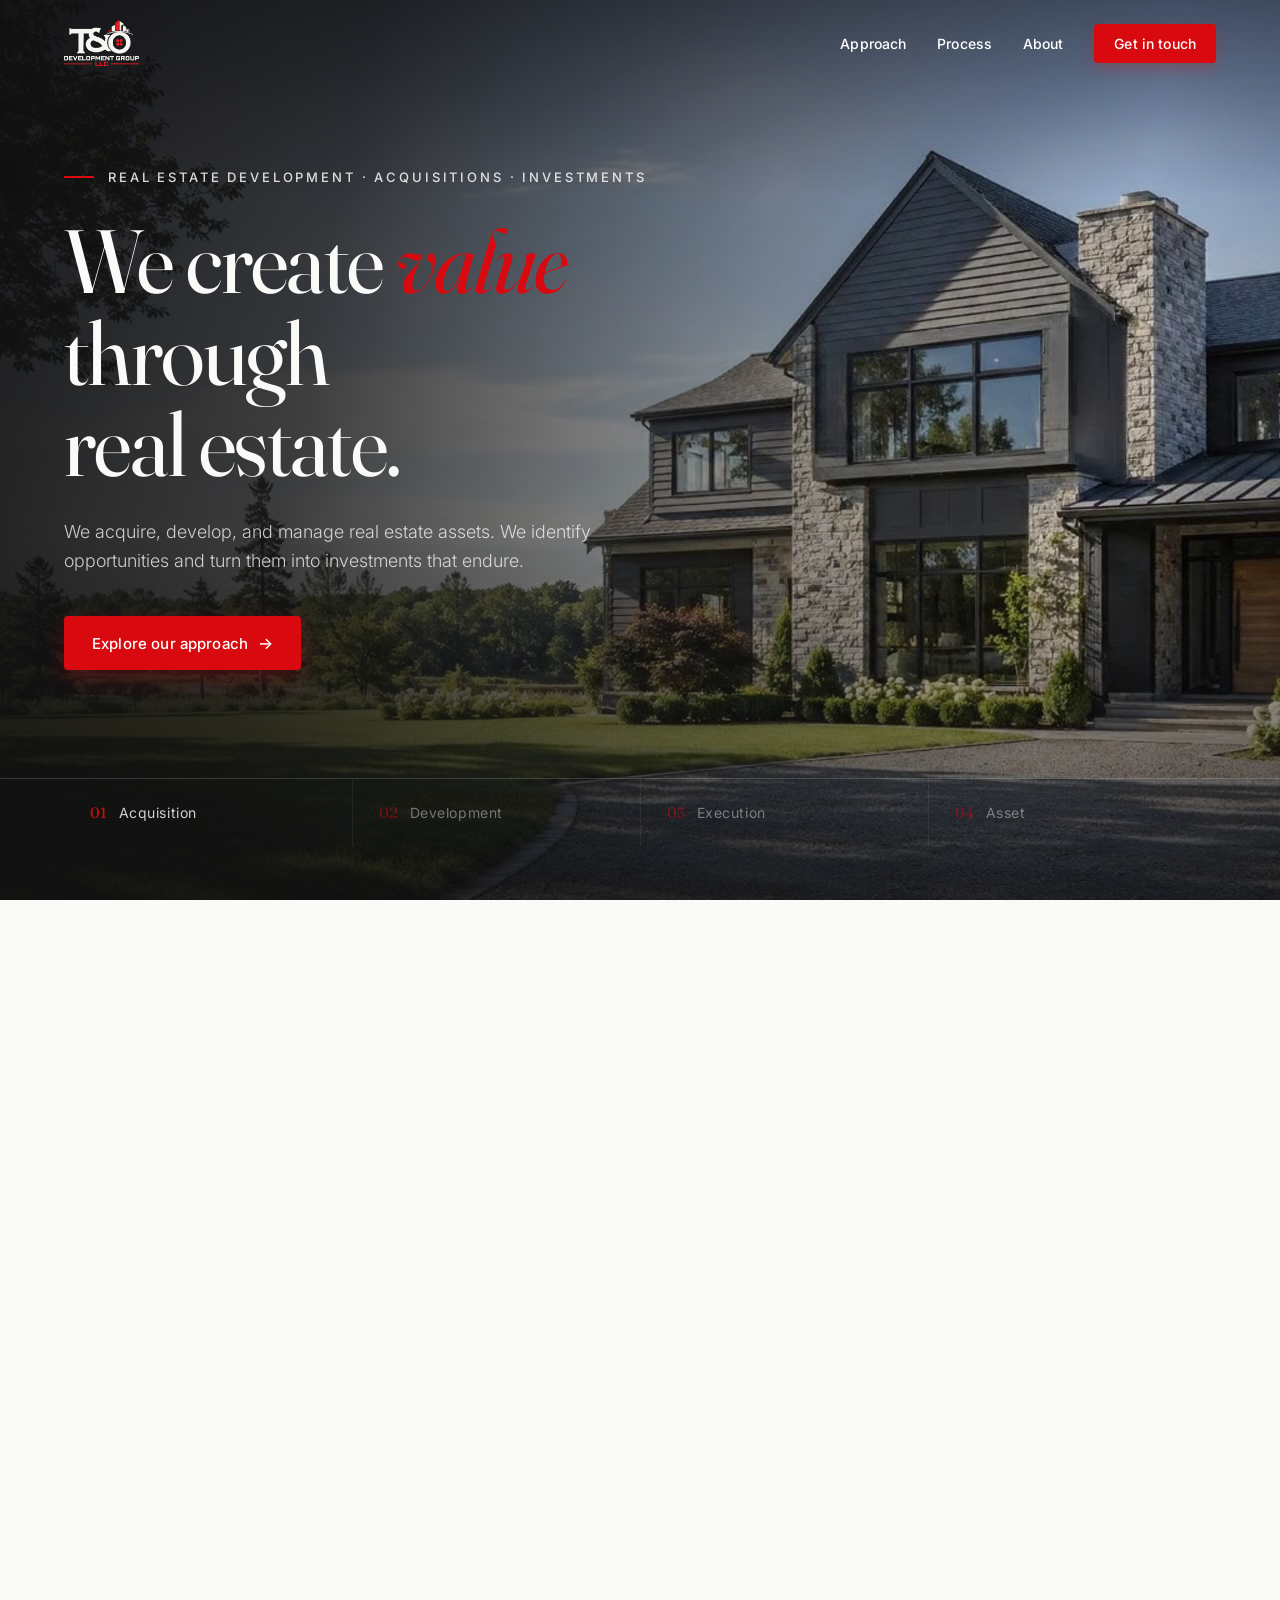
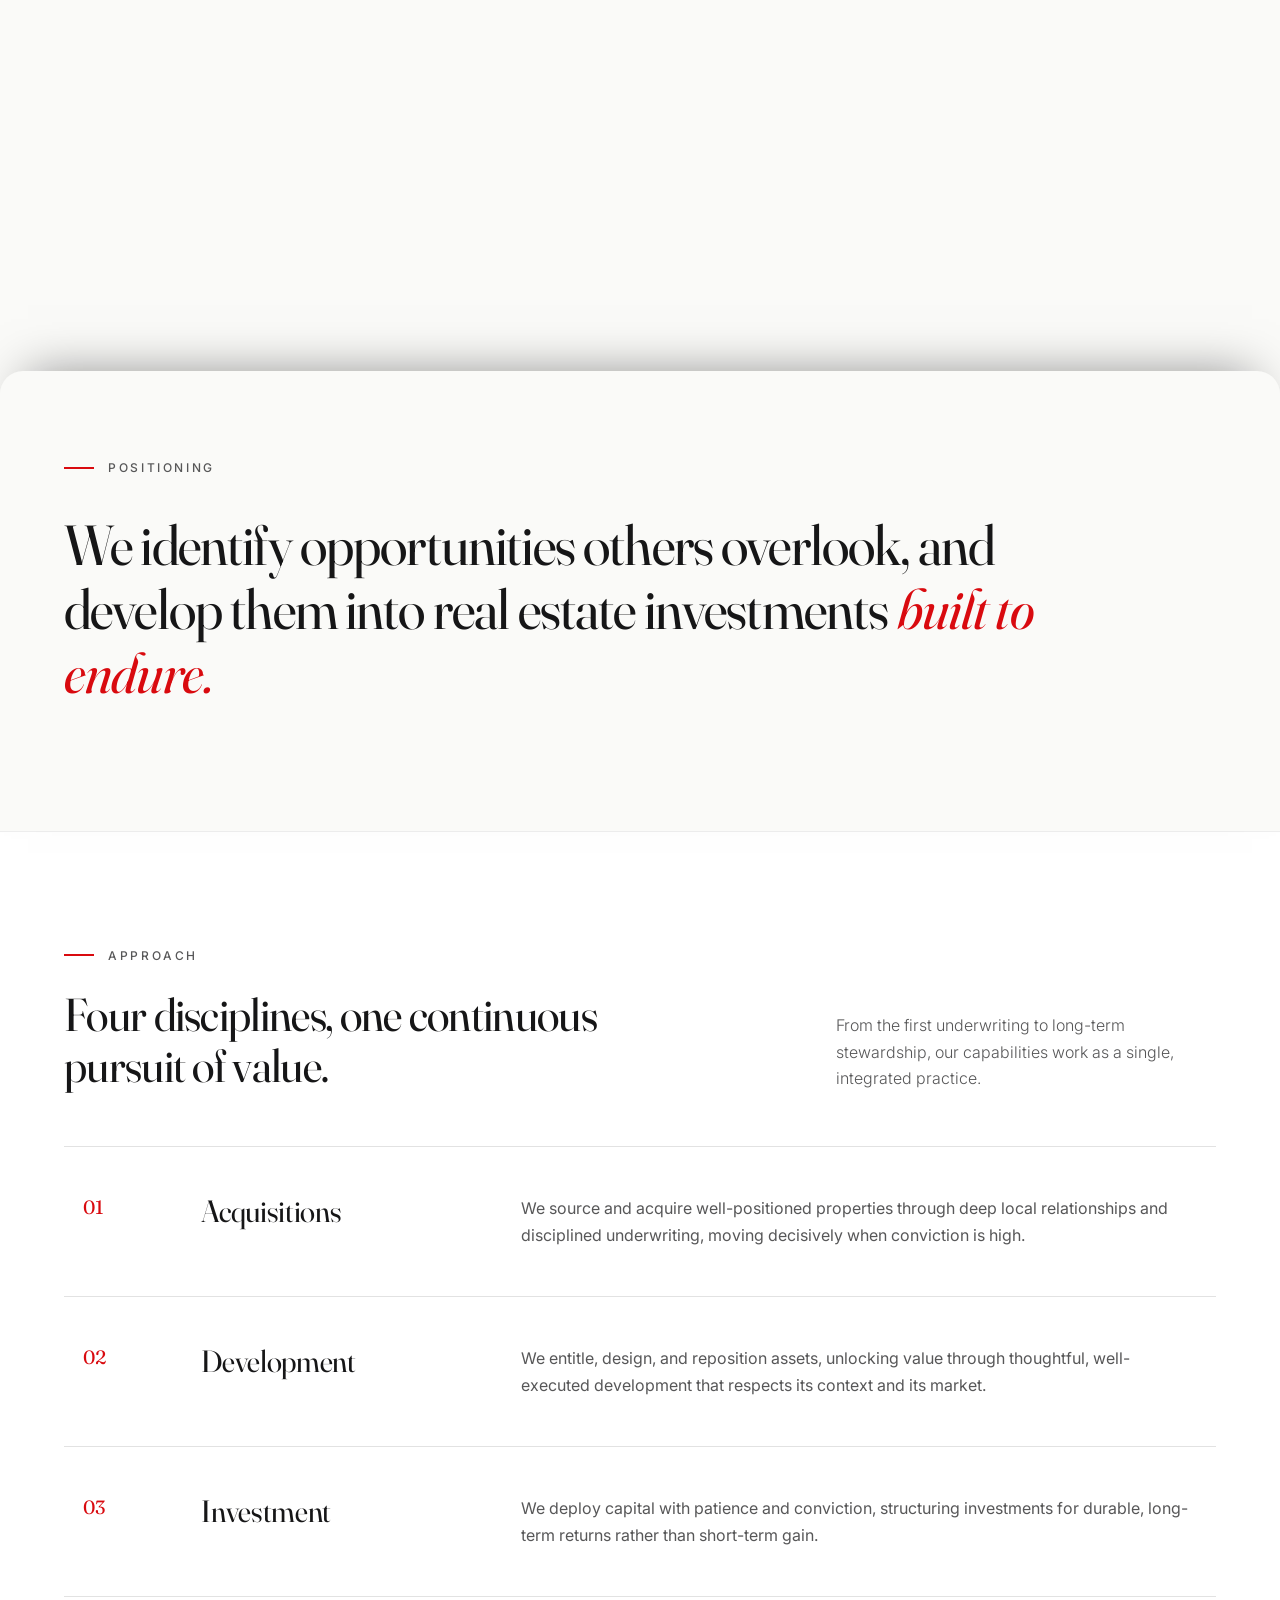
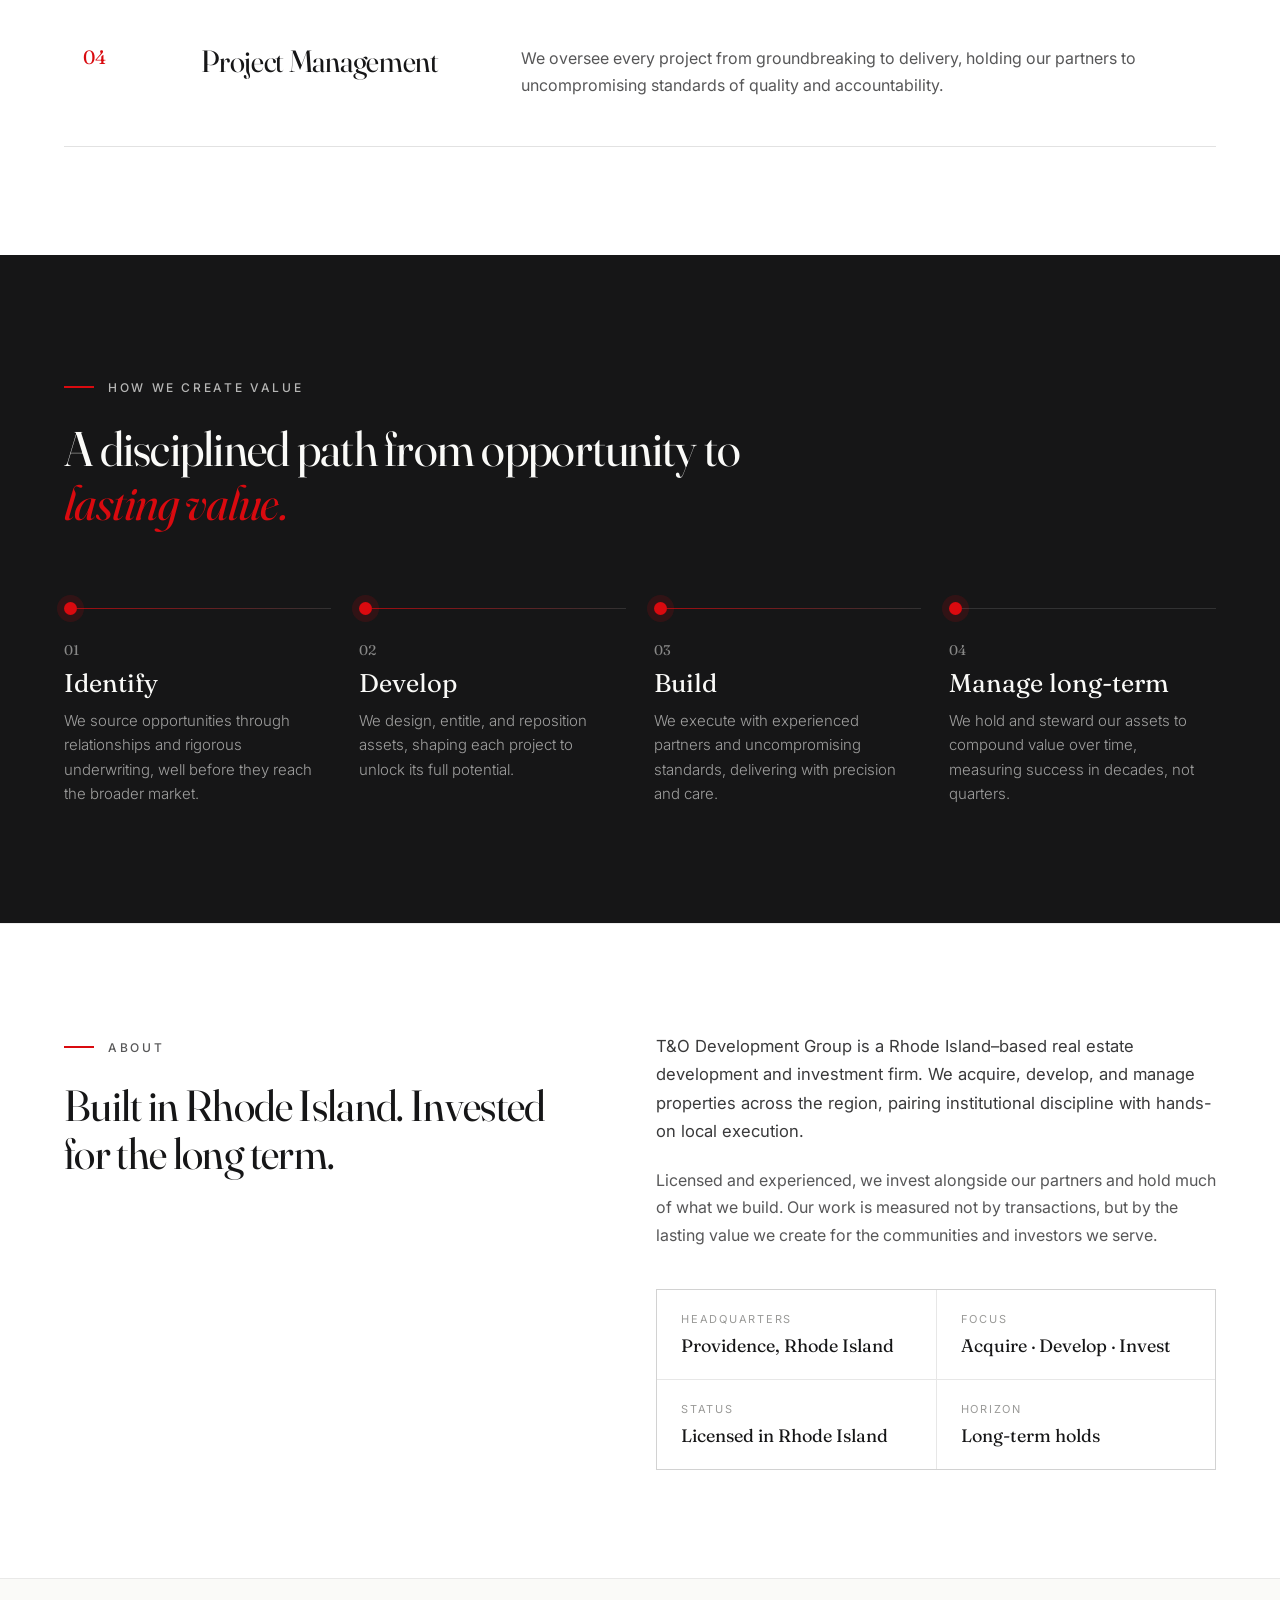
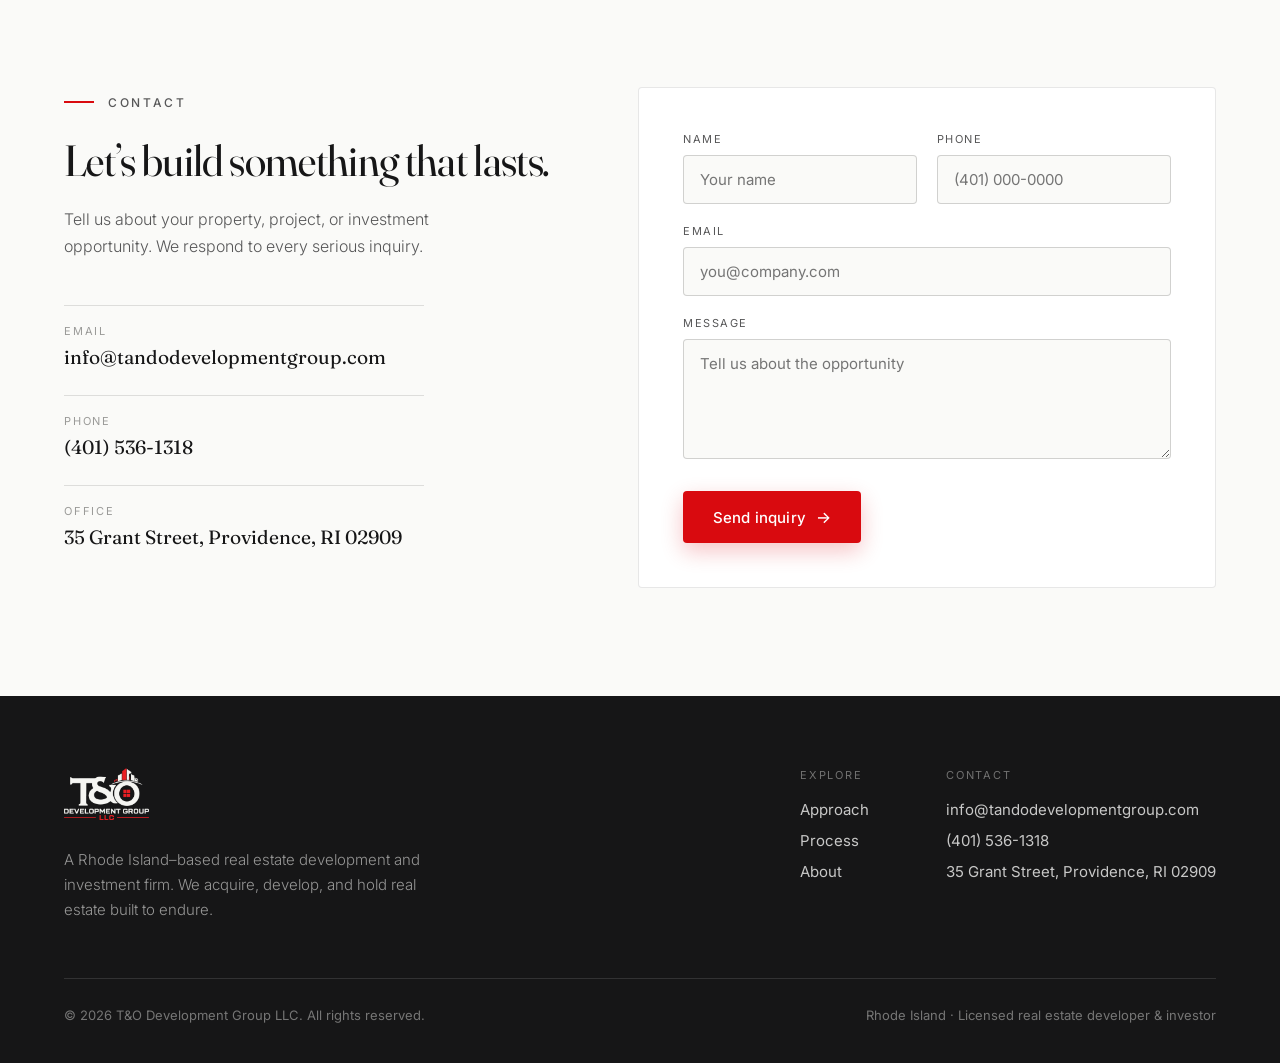
<file: index.html>
<!DOCTYPE html>
<html lang="en">
<head>
<meta charset="utf-8">
<meta name="viewport" content="width=device-width, initial-scale=1">
<title>T&amp;O Development Group LLC — Real Estate Development &amp; Investment</title>
<meta name="description" content="T&amp;O Development Group is a Rhode Island–based real estate development and investment firm. We acquire, develop, and manage real estate assets built to endure.">
<meta name="theme-color" content="#161617">
<link rel="icon" type="image/png" href="assets/logo.png"/>
<link rel="apple-touch-icon" href="assets/logo.png"/>
<!-- Social sharing -->
<link rel="canonical" href="https://tandodevelopmentgroup.com/"/>
<meta property="og:type" content="website"/>
<meta property="og:url" content="https://tandodevelopmentgroup.com/"/>
<meta property="og:title" content="T&amp;O Development Group LLC — We create value through real estate."/>
<meta property="og:description" content="A Rhode Island–based real estate development and investment firm. We acquire, develop, and manage real estate assets built to endure."/>
<meta property="og:image" content="https://tandodevelopmentgroup.com/assets/logo.png"/>
<meta name="twitter:card" content="summary_large_image"/>
<meta name="twitter:title" content="T&amp;O Development Group LLC"/>
<meta name="twitter:description" content="We create value through real estate. Acquisitions · Development · Investments."/>
<meta name="twitter:image" content="https://tandodevelopmentgroup.com/assets/logo.png"/>
<link rel="preconnect" href="https://fonts.googleapis.com"/>
<link rel="preconnect" href="https://fonts.gstatic.com" crossorigin="crossorigin"/>
<link href="https://fonts.googleapis.com/css2?family=Fraunces:ital,opsz,wght@0,9..144,300;0,9..144,400;0,9..144,500;0,9..144,600;1,9..144,400;1,9..144,500&family=Inter:wght@300;400;500;600&display=swap" rel="stylesheet"/>
<link rel="stylesheet" href="styles.css"/>
</head>
<body>
<div style="position:relative;width:100%;overflow-x:clip;">

  <!-- ============ HEADER ============ -->
  <header id="site-header" style="position:fixed;top:0;left:0;right:0;z-index:120;display:flex;align-items:center;justify-content:space-between;gap:24px;padding:20px clamp(20px,5vw,72px);color:#fff;background:transparent;transition:background .45s ease,padding .45s ease,box-shadow .45s ease,color .45s ease;">
    <a href="#hero" data-target="hero" style="display:flex;align-items:center;text-decoration:none;flex:0 0 auto;">
      <img id="site-logo" src="assets/logo-light.png" alt="T&amp;O Development Group" style="height:46px;width:auto;display:block;transition:opacity .3s ease;"/>
    </a>
    <nav id="site-nav" style="align-items:center;gap:clamp(22px,2.4vw,42px);">
      <a class="link-red" href="#approach" data-target="approach" style="font-size:14px;font-weight:500;letter-spacing:.01em;color:inherit;text-decoration:none;">Approach</a>
      <a class="link-red" href="#process" data-target="process" style="font-size:14px;font-weight:500;letter-spacing:.01em;color:inherit;text-decoration:none;">Process</a>
      <a class="link-red" href="#about" data-target="about" style="font-size:14px;font-weight:500;letter-spacing:.01em;color:inherit;text-decoration:none;">About</a>
      <a class="btn-cta" href="#contact" data-target="contact" style="display:inline-flex;align-items:center;gap:8px;background:#D90A0F;color:#fff;font-size:14px;font-weight:500;letter-spacing:.01em;padding:11px 20px;border-radius:4px;text-decoration:none;transition:background .25s ease,transform .25s ease,box-shadow .25s ease;box-shadow:0 6px 16px rgba(217,10,15,.22);">Get in touch</a>
    </nav>
    <button id="nav-toggle" aria-label="Menu" style="flex-direction:column;justify-content:center;gap:5px;width:44px;height:44px;background:transparent;border:none;cursor:pointer;color:inherit;padding:0;">
      <span style="display:block;width:24px;height:2px;background:currentColor;"></span>
      <span style="display:block;width:24px;height:2px;background:currentColor;"></span>
      <span style="display:block;width:16px;height:2px;background:currentColor;"></span>
    </button>
  </header>

  <!-- mobile overlay menu -->
  <div id="mobile-menu" style="display:none;position:fixed;inset:0;z-index:130;background:#161617;flex-direction:column;padding:28px clamp(20px,6vw,48px);">
    <div style="display:flex;align-items:center;justify-content:space-between;margin-bottom:48px;">
      <img src="assets/logo-light.png" alt="T&amp;O" style="height:44px;"/>
      <button data-menu-close aria-label="Close" style="width:44px;height:44px;background:transparent;border:none;color:#fff;font-size:30px;line-height:1;cursor:pointer;">&times;</button>
    </div>
    <a class="m-link" href="#approach" data-target="approach" style="font-family:'Fraunces',serif;font-size:34px;color:#FAFAF8;text-decoration:none;padding:14px 0;border-bottom:1px solid rgba(255,255,255,.1);">Approach</a>
    <a class="m-link" href="#process" data-target="process" style="font-family:'Fraunces',serif;font-size:34px;color:#FAFAF8;text-decoration:none;padding:14px 0;border-bottom:1px solid rgba(255,255,255,.1);">Process</a>
    <a class="m-link" href="#about" data-target="about" style="font-family:'Fraunces',serif;font-size:34px;color:#FAFAF8;text-decoration:none;padding:14px 0;border-bottom:1px solid rgba(255,255,255,.1);">About</a>
    <a href="#contact" data-target="contact" style="margin-top:32px;display:inline-flex;align-items:center;justify-content:center;gap:8px;background:#D90A0F;color:#fff;font-size:16px;font-weight:500;padding:18px 26px;border-radius:4px;text-decoration:none;">Get in touch &rarr;</a>
  </div>

  <!-- ============ HERO (scroll-driven, pinned) ============ -->
  <div id="hero-scroll" style="position:relative;height:400vh;">
  <section id="hero" style="position:sticky;top:0;height:100vh;width:100%;overflow:hidden;display:flex;flex-direction:column;justify-content:flex-end;background:#161617;">
    <canvas id="hero-canvas" aria-hidden="true" style="position:absolute;inset:0;width:100%;height:100%;display:block;z-index:0;background-color:#161617;background-image:url('assets/poster-daydusk.jpg');background-size:cover;background-repeat:no-repeat;"></canvas>
    <div style="position:absolute;inset:0;z-index:1;background:linear-gradient(100deg,rgba(15,15,16,.94) 0%,rgba(15,15,16,.8) 26%,rgba(18,18,19,.42) 56%,rgba(18,18,19,.12) 82%,rgba(18,18,19,.28) 100%);"></div>
    <div style="position:absolute;inset:0;z-index:1;background:linear-gradient(180deg,rgba(15,15,16,.5) 0%,rgba(15,15,16,0) 22%,rgba(15,15,16,0) 60%,rgba(15,15,16,.7) 100%);"></div>
    <div class="hero-overlay-mobile" style="position:absolute;inset:0;z-index:1;background:linear-gradient(180deg,rgba(15,15,16,.6) 0%,rgba(15,15,16,.25) 38%,rgba(15,15,16,.82) 100%);opacity:0;transition:opacity .3s ease;pointer-events:none;"></div>

    <div class="hero-row" style="position:relative;z-index:2;flex:1 1 auto;display:flex;width:100%;max-width:1320px;margin:0 auto;padding-left:clamp(20px,5vw,72px);padding-right:clamp(20px,5vw,72px);">
      <div class="hero-content" style="max-width:760px;padding:0;">
        <div data-reveal style="display:inline-flex;align-items:center;gap:14px;margin-bottom:30px;">
          <span style="width:30px;height:2px;background:#D90A0F;display:block;"></span>
          <span style="font-size:clamp(11px,1.1vw,13px);font-weight:500;letter-spacing:.22em;text-transform:uppercase;color:rgba(250,250,248,.86);">Real Estate Development &middot; Acquisitions &middot; Investments</span>
        </div>
        <div id="hero-headlines" style="position:relative;margin:0 0 28px;">
          <h1 class="hero-headline is-active" data-i="0">We create <span class="em">value</span> through real&nbsp;estate.</h1>
          <h1 class="hero-headline" data-i="1">It starts with the right <span class="em">opportunity</span>.</h1>
          <h1 class="hero-headline" data-i="2">We develop, build, and <span class="em">elevate</span>.</h1>
          <h1 class="hero-headline" data-i="3">Into assets that <span class="em">endure</span>.</h1>
        </div>
        <p data-reveal data-reveal-delay="180" style="margin:0 0 40px;max-width:540px;font-size:clamp(16px,1.4vw,19px);line-height:1.62;color:rgba(250,250,248,.78);font-weight:300;">We acquire, develop, and manage real estate assets. We identify opportunities and turn them into investments that endure.</p>
        <div data-reveal data-reveal-delay="260" style="display:flex;flex-wrap:wrap;gap:16px;">
          <a class="btn-hero" href="#approach" data-target="approach" style="display:inline-flex;align-items:center;gap:10px;background:#D90A0F;color:#fff;font-size:15px;font-weight:500;letter-spacing:.01em;padding:17px 28px;border-radius:4px;text-decoration:none;transition:background .25s ease,transform .25s ease,box-shadow .25s ease;box-shadow:0 8px 22px rgba(217,10,15,.26);">Explore our approach <span style="font-size:16px;">&rarr;</span></a>
        </div>
      </div>
    </div>

    <!-- phase row -->
    <div style="position:relative;z-index:2;width:100%;border-top:1px solid rgba(250,250,248,.16);">
      <div style="max-width:1320px;margin:0 auto;padding:0 clamp(20px,5vw,72px);">
        <div id="phase-grid" style="display:grid;">
          <div class="phase-item is-active" data-phase="0" style="padding:24px clamp(18px,2vw,30px);display:flex;align-items:baseline;gap:12px;">
            <span style="font-family:'Fraunces',serif;font-size:15px;color:#D90A0F;flex:0 0 auto;">01</span>
            <span style="font-size:14px;letter-spacing:.04em;color:rgba(250,250,248,.82);">Acquisition</span>
          </div>
          <div class="phase-item" data-phase="1" style="padding:24px clamp(18px,2vw,30px);display:flex;align-items:baseline;gap:12px;">
            <span style="font-family:'Fraunces',serif;font-size:15px;color:#D90A0F;flex:0 0 auto;">02</span>
            <span style="font-size:14px;letter-spacing:.04em;color:rgba(250,250,248,.82);">Development</span>
          </div>
          <div class="phase-item" data-phase="2" style="padding:24px clamp(18px,2vw,30px);display:flex;align-items:baseline;gap:12px;">
            <span style="font-family:'Fraunces',serif;font-size:15px;color:#D90A0F;flex:0 0 auto;">03</span>
            <span style="font-size:14px;letter-spacing:.04em;color:rgba(250,250,248,.82);">Execution</span>
          </div>
          <div class="phase-item" data-phase="3" style="padding:24px clamp(18px,2vw,30px);display:flex;align-items:baseline;gap:12px;">
            <span style="font-family:'Fraunces',serif;font-size:15px;color:#D90A0F;flex:0 0 auto;">04</span>
            <span style="font-size:14px;letter-spacing:.04em;color:rgba(250,250,248,.82);">Asset</span>
          </div>
        </div>
      </div>
    </div>
  </section>
  </div>
  <!-- /hero-scroll -->

  <!-- ============ INTRO / POSITIONING ============ -->
  <section class="section-rise" style="background:#FAFAF8;padding:clamp(64px,9vh,120px) clamp(20px,5vw,72px) clamp(96px,14vh,180px);">
    <div style="max-width:1320px;margin:0 auto;">
      <div data-reveal style="display:inline-flex;align-items:center;gap:14px;margin-bottom:38px;">
        <span style="width:30px;height:2px;background:#D90A0F;display:block;"></span>
        <span style="font-size:12px;font-weight:500;letter-spacing:.22em;text-transform:uppercase;color:#575758;">Positioning</span>
      </div>
      <h2 data-reveal data-reveal-delay="80" style="margin:0;max-width:1040px;font-family:'Fraunces',Georgia,serif;font-weight:400;font-variation-settings:'opsz' 144;font-size:clamp(2rem,4.4vw,3.8rem);line-height:1.14;letter-spacing:-.015em;color:#161617;">We identify opportunities others overlook, and develop them into real estate investments <span style="font-style:italic;color:#D90A0F;">built to endure.</span></h2>
    </div>
  </section>

  <!-- ============ APPROACH / CAPABILITIES ============ -->
  <section id="approach" style="background:#fff;padding:clamp(90px,12vh,160px) clamp(20px,5vw,72px);border-top:1px solid rgba(22,22,23,.07);">
    <div style="max-width:1320px;margin:0 auto;">
      <div style="display:flex;flex-wrap:wrap;align-items:flex-end;justify-content:space-between;gap:32px;margin-bottom:clamp(40px,6vh,72px);">
        <div data-reveal style="max-width:640px;">
          <div style="display:inline-flex;align-items:center;gap:14px;margin-bottom:26px;">
            <span style="width:30px;height:2px;background:#D90A0F;display:block;"></span>
            <span style="font-size:12px;font-weight:500;letter-spacing:.22em;text-transform:uppercase;color:#575758;">Approach</span>
          </div>
          <h2 style="margin:0;font-family:'Fraunces',Georgia,serif;font-weight:400;font-variation-settings:'opsz' 144;font-size:clamp(2rem,3.6vw,3.1rem);line-height:1.12;letter-spacing:-.015em;color:#161617;">Four disciplines, one continuous pursuit of value.</h2>
        </div>
        <p data-reveal data-reveal-delay="80" style="flex:1 1 280px;max-width:380px;margin:0;font-size:16px;line-height:1.66;color:#575758;font-weight:300;">From the first underwriting to long-term stewardship, our capabilities work as a single, integrated practice.</p>
      </div>

      <div style="border-bottom:1px solid rgba(22,22,23,.12);">
        <div data-reveal class="cap-row" style="display:flex;flex-wrap:wrap;gap:clamp(20px,5vw,72px);align-items:flex-start;padding:clamp(30px,4vw,48px) clamp(0px,1.5vw,20px);border-top:1px solid rgba(22,22,23,.12);transition:background .35s ease,padding-left .35s ease;">
          <div style="flex:0 0 auto;font-family:'Fraunces',serif;font-weight:400;font-size:clamp(18px,1.5vw,22px);color:#D90A0F;width:54px;">01</div>
          <h3 style="flex:0 0 clamp(180px,20vw,280px);margin:0;font-family:'Fraunces',Georgia,serif;font-weight:400;font-variation-settings:'opsz' 144;font-size:clamp(1.5rem,2.4vw,2.1rem);line-height:1.08;letter-spacing:-.01em;color:#161617;">Acquisitions</h3>
          <p style="flex:1 1 320px;min-width:240px;margin:0;font-size:16px;line-height:1.66;color:#575758;">We source and acquire well-positioned properties through deep local relationships and disciplined underwriting, moving decisively when conviction is high.</p>
        </div>
        <div data-reveal data-reveal-delay="60" class="cap-row" style="display:flex;flex-wrap:wrap;gap:clamp(20px,5vw,72px);align-items:flex-start;padding:clamp(30px,4vw,48px) clamp(0px,1.5vw,20px);border-top:1px solid rgba(22,22,23,.12);transition:background .35s ease,padding-left .35s ease;">
          <div style="flex:0 0 auto;font-family:'Fraunces',serif;font-weight:400;font-size:clamp(18px,1.5vw,22px);color:#D90A0F;width:54px;">02</div>
          <h3 style="flex:0 0 clamp(180px,20vw,280px);margin:0;font-family:'Fraunces',Georgia,serif;font-weight:400;font-variation-settings:'opsz' 144;font-size:clamp(1.5rem,2.4vw,2.1rem);line-height:1.08;letter-spacing:-.01em;color:#161617;">Development</h3>
          <p style="flex:1 1 320px;min-width:240px;margin:0;font-size:16px;line-height:1.66;color:#575758;">We entitle, design, and reposition assets, unlocking value through thoughtful, well-executed development that respects its context and its market.</p>
        </div>
        <div data-reveal data-reveal-delay="120" class="cap-row" style="display:flex;flex-wrap:wrap;gap:clamp(20px,5vw,72px);align-items:flex-start;padding:clamp(30px,4vw,48px) clamp(0px,1.5vw,20px);border-top:1px solid rgba(22,22,23,.12);transition:background .35s ease,padding-left .35s ease;">
          <div style="flex:0 0 auto;font-family:'Fraunces',serif;font-weight:400;font-size:clamp(18px,1.5vw,22px);color:#D90A0F;width:54px;">03</div>
          <h3 style="flex:0 0 clamp(180px,20vw,280px);margin:0;font-family:'Fraunces',Georgia,serif;font-weight:400;font-variation-settings:'opsz' 144;font-size:clamp(1.5rem,2.4vw,2.1rem);line-height:1.08;letter-spacing:-.01em;color:#161617;">Investment</h3>
          <p style="flex:1 1 320px;min-width:240px;margin:0;font-size:16px;line-height:1.66;color:#575758;">We deploy capital with patience and conviction, structuring investments for durable, long-term returns rather than short-term gain.</p>
        </div>
        <div data-reveal data-reveal-delay="180" class="cap-row" style="display:flex;flex-wrap:wrap;gap:clamp(20px,5vw,72px);align-items:flex-start;padding:clamp(30px,4vw,48px) clamp(0px,1.5vw,20px);border-top:1px solid rgba(22,22,23,.12);transition:background .35s ease,padding-left .35s ease;">
          <div style="flex:0 0 auto;font-family:'Fraunces',serif;font-weight:400;font-size:clamp(18px,1.5vw,22px);color:#D90A0F;width:54px;">04</div>
          <h3 style="flex:0 0 clamp(180px,20vw,280px);margin:0;font-family:'Fraunces',Georgia,serif;font-weight:400;font-variation-settings:'opsz' 144;font-size:clamp(1.5rem,2.4vw,2.1rem);line-height:1.08;letter-spacing:-.01em;color:#161617;">Project Management</h3>
          <p style="flex:1 1 320px;min-width:240px;margin:0;font-size:16px;line-height:1.66;color:#575758;">We oversee every project from groundbreaking to delivery, holding our partners to uncompromising standards of quality and accountability.</p>
        </div>
      </div>
    </div>
  </section>

  <!-- ============ PROCESS / HOW WE CREATE VALUE ============ -->
  <section id="process" style="background:#161617;padding:clamp(90px,13vh,170px) clamp(20px,5vw,72px);">
    <div style="max-width:1320px;margin:0 auto;">
      <div data-reveal style="max-width:760px;margin-bottom:clamp(52px,8vh,90px);">
        <div style="display:inline-flex;align-items:center;gap:14px;margin-bottom:26px;">
          <span style="width:30px;height:2px;background:#D90A0F;display:block;"></span>
          <span style="font-size:12px;font-weight:500;letter-spacing:.22em;text-transform:uppercase;color:rgba(250,250,248,.7);">How we create value</span>
        </div>
        <h2 style="margin:0;font-family:'Fraunces',Georgia,serif;font-weight:400;font-variation-settings:'opsz' 144;font-size:clamp(2rem,3.8vw,3.3rem);line-height:1.12;letter-spacing:-.015em;color:#FAFAF8;">A disciplined path from opportunity to <span style="font-style:italic;color:#D90A0F;">lasting value.</span></h2>
      </div>

      <div style="display:flex;flex-wrap:wrap;gap:clamp(28px,3vw,16px);">
        <div data-reveal style="flex:1 1 220px;min-width:210px;">
          <div style="display:flex;align-items:center;gap:0;margin-bottom:26px;">
            <span style="width:13px;height:13px;background:#D90A0F;border-radius:50%;display:block;flex:0 0 auto;box-shadow:0 0 0 7px rgba(217,10,15,.14);"></span>
            <span style="flex:1;height:1px;background:linear-gradient(90deg,rgba(217,10,15,.7),rgba(250,250,248,.12));display:block;"></span>
          </div>
          <div style="font-family:'Fraunces',serif;font-size:14px;color:rgba(250,250,248,.5);margin-bottom:10px;">01</div>
          <h3 style="margin:0 0 12px;font-family:'Fraunces',Georgia,serif;font-weight:400;font-size:clamp(1.4rem,2vw,1.85rem);line-height:1.1;color:#FAFAF8;">Identify</h3>
          <p style="margin:0;padding-right:18px;font-size:15px;line-height:1.62;color:rgba(250,250,248,.6);font-weight:300;">We source opportunities through relationships and rigorous underwriting, well before they reach the broader market.</p>
        </div>
        <div data-reveal data-reveal-delay="100" style="flex:1 1 220px;min-width:210px;">
          <div style="display:flex;align-items:center;gap:0;margin-bottom:26px;">
            <span style="width:13px;height:13px;background:#D90A0F;border-radius:50%;display:block;flex:0 0 auto;box-shadow:0 0 0 7px rgba(217,10,15,.14);"></span>
            <span style="flex:1;height:1px;background:linear-gradient(90deg,rgba(217,10,15,.7),rgba(250,250,248,.12));display:block;"></span>
          </div>
          <div style="font-family:'Fraunces',serif;font-size:14px;color:rgba(250,250,248,.5);margin-bottom:10px;">02</div>
          <h3 style="margin:0 0 12px;font-family:'Fraunces',Georgia,serif;font-weight:400;font-size:clamp(1.4rem,2vw,1.85rem);line-height:1.1;color:#FAFAF8;">Develop</h3>
          <p style="margin:0;padding-right:18px;font-size:15px;line-height:1.62;color:rgba(250,250,248,.6);font-weight:300;">We design, entitle, and reposition assets, shaping each project to unlock its full potential.</p>
        </div>
        <div data-reveal data-reveal-delay="200" style="flex:1 1 220px;min-width:210px;">
          <div style="display:flex;align-items:center;gap:0;margin-bottom:26px;">
            <span style="width:13px;height:13px;background:#D90A0F;border-radius:50%;display:block;flex:0 0 auto;box-shadow:0 0 0 7px rgba(217,10,15,.14);"></span>
            <span style="flex:1;height:1px;background:linear-gradient(90deg,rgba(217,10,15,.7),rgba(250,250,248,.12));display:block;"></span>
          </div>
          <div style="font-family:'Fraunces',serif;font-size:14px;color:rgba(250,250,248,.5);margin-bottom:10px;">03</div>
          <h3 style="margin:0 0 12px;font-family:'Fraunces',Georgia,serif;font-weight:400;font-size:clamp(1.4rem,2vw,1.85rem);line-height:1.1;color:#FAFAF8;">Build</h3>
          <p style="margin:0;padding-right:18px;font-size:15px;line-height:1.62;color:rgba(250,250,248,.6);font-weight:300;">We execute with experienced partners and uncompromising standards, delivering with precision and care.</p>
        </div>
        <div data-reveal data-reveal-delay="300" style="flex:1 1 220px;min-width:210px;">
          <div style="display:flex;align-items:center;gap:0;margin-bottom:26px;">
            <span style="width:13px;height:13px;background:#D90A0F;border-radius:50%;display:block;flex:0 0 auto;box-shadow:0 0 0 7px rgba(217,10,15,.14);"></span>
            <span style="flex:1;height:1px;background:rgba(250,250,248,.12);display:block;"></span>
          </div>
          <div style="font-family:'Fraunces',serif;font-size:14px;color:rgba(250,250,248,.5);margin-bottom:10px;">04</div>
          <h3 style="margin:0 0 12px;font-family:'Fraunces',Georgia,serif;font-weight:400;font-size:clamp(1.4rem,2vw,1.85rem);line-height:1.1;color:#FAFAF8;">Manage long-term</h3>
          <p style="margin:0;padding-right:18px;font-size:15px;line-height:1.62;color:rgba(250,250,248,.6);font-weight:300;">We hold and steward our assets to compound value over time, measuring success in decades, not quarters.</p>
        </div>
      </div>
    </div>
  </section>

  <!-- ============ ABOUT ============ -->
  <section id="about" style="background:#fff;padding:clamp(90px,12vh,160px) clamp(20px,5vw,72px);border-top:1px solid rgba(22,22,23,.07);">
    <div style="max-width:1320px;margin:0 auto;display:flex;flex-wrap:wrap;gap:clamp(40px,7vw,110px);">
      <div data-reveal style="flex:1 1 360px;min-width:280px;">
        <div style="display:inline-flex;align-items:center;gap:14px;margin-bottom:26px;">
          <span style="width:30px;height:2px;background:#D90A0F;display:block;"></span>
          <span style="font-size:12px;font-weight:500;letter-spacing:.22em;text-transform:uppercase;color:#575758;">About</span>
        </div>
        <h2 style="margin:0;font-family:'Fraunces',Georgia,serif;font-weight:400;font-variation-settings:'opsz' 144;font-size:clamp(2rem,3.4vw,3rem);line-height:1.12;letter-spacing:-.015em;color:#161617;">Built in Rhode Island. Invested for the long term.</h2>
      </div>
      <div data-reveal data-reveal-delay="100" style="flex:1 1 420px;min-width:300px;max-width:560px;">
        <p style="margin:0 0 22px;font-size:clamp(16px,1.3vw,18px);line-height:1.7;color:#3a3a3b;">T&amp;O Development Group is a Rhode Island&ndash;based real estate development and investment firm. We acquire, develop, and manage properties across the region, pairing institutional discipline with hands-on local execution.</p>
        <p style="margin:0 0 40px;font-size:16px;line-height:1.7;color:#575758;">Licensed and experienced, we invest alongside our partners and hold much of what we build. Our work is measured not by transactions, but by the lasting value we create for the communities and investors we serve.</p>
        <div style="display:flex;flex-wrap:wrap;gap:1px;background:rgba(22,22,23,.1);border:1px solid rgba(22,22,23,.1);">
          <div style="flex:1 1 200px;background:#fff;padding:22px 24px;">
            <div style="font-size:11px;letter-spacing:.16em;text-transform:uppercase;color:#9a9a98;margin-bottom:8px;">Headquarters</div>
            <div style="font-family:'Fraunces',serif;font-size:18px;color:#161617;">Providence, Rhode Island</div>
          </div>
          <div style="flex:1 1 200px;background:#fff;padding:22px 24px;">
            <div style="font-size:11px;letter-spacing:.16em;text-transform:uppercase;color:#9a9a98;margin-bottom:8px;">Focus</div>
            <div style="font-family:'Fraunces',serif;font-size:18px;color:#161617;">Acquire &middot; Develop &middot; Invest</div>
          </div>
          <div style="flex:1 1 200px;background:#fff;padding:22px 24px;">
            <div style="font-size:11px;letter-spacing:.16em;text-transform:uppercase;color:#9a9a98;margin-bottom:8px;">Status</div>
            <div style="font-family:'Fraunces',serif;font-size:18px;color:#161617;">Licensed in Rhode Island</div>
          </div>
          <div style="flex:1 1 200px;background:#fff;padding:22px 24px;">
            <div style="font-size:11px;letter-spacing:.16em;text-transform:uppercase;color:#9a9a98;margin-bottom:8px;">Horizon</div>
            <div style="font-family:'Fraunces',serif;font-size:18px;color:#161617;">Long-term holds</div>
          </div>
        </div>
      </div>
    </div>
  </section>

  <!-- ============ CONTACT ============ -->
  <section id="contact" style="background:#FAFAF8;padding:clamp(90px,12vh,160px) clamp(20px,5vw,72px);border-top:1px solid rgba(22,22,23,.07);">
    <div style="max-width:1320px;margin:0 auto;display:flex;flex-wrap:wrap;gap:clamp(40px,6vw,96px);">
      <div data-reveal style="flex:1 1 360px;min-width:300px;">
        <div style="display:inline-flex;align-items:center;gap:14px;margin-bottom:26px;">
          <span style="width:30px;height:2px;background:#D90A0F;display:block;"></span>
          <span style="font-size:12px;font-weight:500;letter-spacing:.22em;text-transform:uppercase;color:#575758;">Contact</span>
        </div>
        <h2 style="margin:0 0 22px;font-family:'Fraunces',Georgia,serif;font-weight:400;font-variation-settings:'opsz' 144;font-size:clamp(2rem,3.4vw,3rem);line-height:1.12;letter-spacing:-.015em;color:#161617;">Let&rsquo;s build something that lasts.</h2>
        <p style="margin:0 0 46px;max-width:380px;font-size:16px;line-height:1.66;color:#575758;font-weight:300;">Tell us about your property, project, or investment opportunity. We respond to every serious inquiry.</p>

        <div style="display:flex;flex-direction:column;gap:26px;max-width:360px;">
          <div style="border-top:1px solid rgba(22,22,23,.12);padding-top:18px;">
            <div style="font-size:11px;letter-spacing:.16em;text-transform:uppercase;color:#9a9a98;margin-bottom:7px;">Email</div>
            <a class="link-red" id="email-link-1" href="#" data-user="info" data-domain="tandodevelopmentgroup.com" style="font-family:'Fraunces',serif;font-size:clamp(18px,1.5vw,21px);color:#161617;text-decoration:none;"></a>
          </div>
          <div style="border-top:1px solid rgba(22,22,23,.12);padding-top:18px;">
            <div style="font-size:11px;letter-spacing:.16em;text-transform:uppercase;color:#9a9a98;margin-bottom:7px;">Phone</div>
            <a class="link-red" href="tel:+14015361318" style="font-family:'Fraunces',serif;font-size:clamp(18px,1.5vw,21px);color:#161617;text-decoration:none;">(401) 536-1318</a>
          </div>
          <div style="border-top:1px solid rgba(22,22,23,.12);padding-top:18px;">
            <div style="font-size:11px;letter-spacing:.16em;text-transform:uppercase;color:#9a9a98;margin-bottom:7px;">Office</div>
            <div style="font-family:'Fraunces',serif;font-size:clamp(18px,1.5vw,21px);color:#161617;">35 Grant Street, Providence, RI 02909</div>
          </div>
        </div>
      </div>

      <div data-reveal data-reveal-delay="100" style="flex:1 1 440px;min-width:300px;max-width:600px;">
        <form id="contact-form" novalidate style="background:#fff;border:1px solid rgba(22,22,23,.1);border-radius:4px;padding:clamp(28px,3.5vw,44px);">
          <div style="display:flex;flex-wrap:wrap;gap:20px;">
            <label style="flex:1 1 200px;min-width:180px;display:block;">
              <span style="display:block;font-size:11px;letter-spacing:.14em;text-transform:uppercase;color:#575758;margin-bottom:9px;">Name</span>
              <input class="field" id="f-name" type="text" placeholder="Your name" style="width:100%;padding:14px 16px;border:1px solid rgba(22,22,23,.18);border-radius:4px;background:#FAFAF8;font-size:15px;color:#161617;outline:none;transition:border-color .2s ease,background .2s ease;"/>
              <span id="err-name" style="display:none;margin-top:7px;font-size:12px;color:#D90A0F;">Please enter your name.</span>
            </label>
            <label style="flex:1 1 200px;min-width:180px;display:block;">
              <span style="display:block;font-size:11px;letter-spacing:.14em;text-transform:uppercase;color:#575758;margin-bottom:9px;">Phone</span>
              <input class="field" id="f-phone" type="tel" placeholder="(401) 000-0000" style="width:100%;padding:14px 16px;border:1px solid rgba(22,22,23,.18);border-radius:4px;background:#FAFAF8;font-size:15px;color:#161617;outline:none;transition:border-color .2s ease,background .2s ease;"/>
            </label>
          </div>
          <label style="display:block;margin-top:20px;">
            <span style="display:block;font-size:11px;letter-spacing:.14em;text-transform:uppercase;color:#575758;margin-bottom:9px;">Email</span>
            <input class="field" id="f-email" type="email" placeholder="you@company.com" style="width:100%;padding:14px 16px;border:1px solid rgba(22,22,23,.18);border-radius:4px;background:#FAFAF8;font-size:15px;color:#161617;outline:none;transition:border-color .2s ease,background .2s ease;"/>
            <span id="err-email" style="display:none;margin-top:7px;font-size:12px;color:#D90A0F;">Please enter a valid email address.</span>
          </label>
          <label style="display:block;margin-top:20px;">
            <span style="display:block;font-size:11px;letter-spacing:.14em;text-transform:uppercase;color:#575758;margin-bottom:9px;">Message</span>
            <textarea class="field" id="f-message" rows="4" placeholder="Tell us about the opportunity" style="width:100%;padding:14px 16px;border:1px solid rgba(22,22,23,.18);border-radius:4px;background:#FAFAF8;font-size:15px;color:#161617;outline:none;resize:vertical;min-height:120px;transition:border-color .2s ease,background .2s ease;"></textarea>
            <span id="err-message" style="display:none;margin-top:7px;font-size:12px;color:#D90A0F;">Please add a short message.</span>
          </label>
          <button id="f-submit" class="btn-submit" type="submit" style="margin-top:28px;display:inline-flex;align-items:center;gap:10px;background:#D90A0F;color:#fff;font-size:15px;font-weight:500;letter-spacing:.01em;padding:16px 30px;border:none;border-radius:4px;cursor:pointer;transition:background .25s ease,transform .25s ease,box-shadow .25s ease;box-shadow:0 8px 22px rgba(217,10,15,.24);">Send inquiry <span style="font-size:16px;">&rarr;</span></button>
          <p id="form-error" style="display:none;margin-top:16px;font-size:13px;line-height:1.55;color:#D90A0F;">We couldn&rsquo;t send your message just now. Please try again, or email us at <a href="mailto:info@tandodevelopmentgroup.com" style="color:#D90A0F;">info@tandodevelopmentgroup.com</a>.</p>
        </form>
        <div id="contact-success" style="display:none;background:#161617;border-radius:4px;padding:clamp(40px,5vw,64px);min-height:300px;flex-direction:column;justify-content:center;">
          <div style="width:30px;height:2px;background:#D90A0F;margin-bottom:24px;"></div>
          <h3 style="margin:0 0 14px;font-family:'Fraunces',Georgia,serif;font-weight:400;font-size:clamp(1.7rem,2.6vw,2.3rem);line-height:1.1;color:#FAFAF8;">Thank you &mdash; we&rsquo;ll be in touch.</h3>
          <p style="margin:0;font-size:16px;line-height:1.66;color:rgba(250,250,248,.66);font-weight:300;">Your inquiry has been received. A member of our team will respond personally, usually within two business days.</p>
        </div>
      </div>
    </div>
  </section>

  <!-- ============ FOOTER ============ -->
  <footer style="background:#161617;padding:clamp(64px,8vh,100px) clamp(20px,5vw,72px) 40px;">
    <div style="max-width:1320px;margin:0 auto;">
      <div style="display:flex;flex-wrap:wrap;gap:48px;justify-content:space-between;padding-bottom:56px;border-bottom:1px solid rgba(250,250,248,.12);">
        <div style="flex:1 1 300px;max-width:380px;">
          <img src="assets/logo-light.png" alt="T&amp;O Development Group" style="height:52px;width:auto;margin-bottom:24px;"/>
          <p style="margin:0;font-size:15px;line-height:1.66;color:rgba(250,250,248,.56);font-weight:300;">A Rhode Island&ndash;based real estate development and investment firm. We acquire, develop, and hold real estate built to endure.</p>
        </div>
        <div style="display:flex;flex-wrap:wrap;gap:clamp(40px,6vw,84px);">
          <div>
            <div style="font-size:11px;letter-spacing:.16em;text-transform:uppercase;color:rgba(250,250,248,.4);margin-bottom:18px;">Explore</div>
            <div style="display:flex;flex-direction:column;gap:12px;">
              <a class="link-red" href="#approach" data-target="approach" style="font-size:15px;color:rgba(250,250,248,.78);text-decoration:none;">Approach</a>
              <a class="link-red" href="#process" data-target="process" style="font-size:15px;color:rgba(250,250,248,.78);text-decoration:none;">Process</a>
              <a class="link-red" href="#about" data-target="about" style="font-size:15px;color:rgba(250,250,248,.78);text-decoration:none;">About</a>
            </div>
          </div>
          <div>
            <div style="font-size:11px;letter-spacing:.16em;text-transform:uppercase;color:rgba(250,250,248,.4);margin-bottom:18px;">Contact</div>
            <div style="display:flex;flex-direction:column;gap:12px;">
              <a class="link-red" id="email-link-2" href="#" data-user="info" data-domain="tandodevelopmentgroup.com" style="font-size:15px;color:rgba(250,250,248,.78);text-decoration:none;"></a>
              <a class="link-red" href="tel:+14015361318" style="font-size:15px;color:rgba(250,250,248,.78);text-decoration:none;">(401) 536-1318</a>
              <span style="font-size:15px;color:rgba(250,250,248,.78);">35 Grant Street, Providence, RI 02909</span>
            </div>
          </div>
        </div>
      </div>
      <div style="display:flex;flex-wrap:wrap;gap:16px;justify-content:space-between;align-items:center;padding-top:28px;">
        <span style="font-size:13px;color:rgba(250,250,248,.42);">&copy; 2026 T&amp;O Development Group LLC. All rights reserved.</span>
        <span style="font-size:13px;color:rgba(250,250,248,.42);">Rhode Island &middot; Licensed real estate developer &amp; investor</span>
      </div>
    </div>
  </footer>

</div>
<script src="script.js"></script>
</body>
</html>
</file>
<file: styles.css>
/* ===========================================================
   T&O Development Group LLC — landing page styles
   Base resets, typography, interactive states, responsive rules.
   Static layout/appearance lives inline in index.html (faithful
   to the source design); this file carries everything that an
   inline style attribute cannot express: :hover, :focus,
   keyframes, and breakpoint behavior.
   =========================================================== */

* { box-sizing: border-box; }
html, body { margin: 0; padding: 0; }
body {
  background: #FAFAF8;
  color: #161617;
  font-family: 'Inter', system-ui, -apple-system, sans-serif;
  -webkit-font-smoothing: antialiased;
  text-rendering: optimizeLegibility;
}
img { max-width: 100%; }
::selection { background: #D90A0F; color: #fff; }
::-moz-selection { background: #D90A0F; color: #fff; }
input, textarea, button { font-family: inherit; }

/* Hero Ken Burns drift on the background video */
@keyframes heroKen {
  from { transform: scale(1.04); }
  to   { transform: scale(1.13); }
}

/* -----------------------------------------------------------
   Scroll-driven hero: pinned section, cross-fading headline,
   and phase-row highlight. Progress (0->1) is computed in JS;
   these rules define the visual states it toggles.
   ----------------------------------------------------------- */

/* The four headlines stack and cross-fade; only .is-active shows */
#hero-headlines { position: relative; min-height: clamp(6rem, 15vw, 12rem); }
.hero-headline {
  position: absolute;
  top: 0; left: 0; right: 0;
  margin: 0;
  font-family: 'Fraunces', Georgia, serif;
  font-weight: 400;
  font-variation-settings: 'opsz' 144;
  font-size: clamp(3rem, 7vw, 5.8rem);
  line-height: 1.02;
  letter-spacing: -.018em;
  color: #FAFAF8;
  opacity: 0;
  transition: opacity .4s ease;
  pointer-events: none;
  will-change: opacity;
}
.hero-headline.is-active { opacity: 1; pointer-events: auto; }
.hero-headline .em { font-style: italic; color: #D90A0F; }

/* Hero copy column: vertically centered, but anchored below the fixed
   header so it can never collide with the navbar on short/wide viewports.
   `safe center` falls back to top-alignment instead of overflowing upward. */
.hero-row {
  align-items: safe center;
  padding-top: clamp(104px, 13vh, 152px);
  padding-bottom: clamp(28px, 7vh, 64px);
}

/* Phase row: active phase full strength, the rest dimmed */
.phase-item { opacity: .5; transition: opacity .4s ease; }
.phase-item.is-active { opacity: 1; }

/* Hero canvas frame-sequence; the poster background is the pre-load paint */
#hero-canvas { background-position: center; }

/* Premium hero -> content transition (no gradient band).
   The hero stays a clean 100vh with a little dark breathing room below the
   phase row; the white section then rises over the dark like an elevated
   editorial panel: a small negative-margin overlap, softly rounded top
   corners, and a subtle lifted shadow. Only seen after the fold. */
#hero { padding-bottom: clamp(48px, 6vh, 90px); }

.section-rise {
  position: relative;
  z-index: 1;
  margin-top: clamp(-40px, -3.2vh, -24px);
  border-top-left-radius: clamp(14px, 1.8vw, 24px);
  border-top-right-radius: clamp(14px, 1.8vw, 24px);
  box-shadow: 0 -22px 48px -28px rgba(8, 8, 9, .5);
}

/* Shrink the breathing room + overlap on short viewports, so the hero copy
   still fits and the overlap never reaches the phase row. */
@media (max-height: 760px) {
  #hero { padding-bottom: clamp(28px, 4vh, 52px); }
  .section-rise { margin-top: clamp(-30px, -2.4vh, -18px); }
}
@media (max-height: 540px) {
  #hero { padding-bottom: clamp(16px, 3vh, 30px); }
  .section-rise {
    margin-top: clamp(-18px, -2vh, -12px);
    border-top-left-radius: 12px;
    border-top-right-radius: 12px;
  }
}

/* Stronger overlay on small screens so the headline stays legible
   over the brightest part of the video */
@media (max-width: 680px) {
  .hero-overlay-mobile { opacity: 1 !important; }
  /* The house sits on the right of the frame; on a narrow viewport a
     center crop hides it, so bias the poster toward the house (the canvas
     itself crops toward the house in JS via focusX). */
  #hero-canvas { background-position: 72% center; }
  /* Tighten the phase row so the stacked copy + phases fit a short screen */
  .phase-item { padding-top: 15px !important; padding-bottom: 15px !important; }
  /* Top-anchor the copy with a clear gap below the navbar, instead of
     vertical centering that crowded the eyebrow against the header. */
  .hero-row {
    align-items: flex-start;
    min-height: 0;
    padding-top: clamp(128px, 18vh, 164px);
  }
}

/* Short viewports of any width (short laptops/desktops, ultrawide, and
   landscape phones): top-anchor the copy so it can never overflow upward
   under the navbar, and scale it down so it fits within 100vh. */
@media (max-height: 760px) {
  .hero-row {
    /* Center when the copy fits (uses the space, keeps the eyebrow off the
       navbar); `safe` falls back to top-alignment only when it's truly tight. */
    align-items: safe center;
    min-height: 0;
    padding-top: clamp(96px, 13vh, 132px);
    padding-bottom: clamp(14px, 3vh, 32px);
  }
  .hero-headline { font-size: clamp(2rem, 5.2vh, 4.2rem); }
  #hero-headlines { min-height: 0; }
}

/* Landscape phones / very short: shrink the header and copy further so the
   eyebrow and headline always stay on screen. */
@media (max-height: 540px) {
  #site-header { padding-top: 12px !important; padding-bottom: 12px !important; }
  #site-logo { height: 34px !important; }
  .hero-row { padding-top: clamp(64px, 15vh, 88px); }
  .hero-headline { font-size: clamp(1.7rem, 6.8vh, 2.6rem); }
  .hero-content p { font-size: 14px !important; line-height: 1.5 !important; margin-bottom: 22px !important; }
  .phase-item { padding-top: 9px !important; padding-bottom: 9px !important; }
}

/* Smooth in-page jumps as a baseline; JS handles the header offset */
html { scroll-behavior: smooth; }

/* Keep anchored sections clear of the fixed header */
section[id] { scroll-margin-top: 72px; }

/* Respect users who prefer less motion: calm the video drift + smooth scroll */
@media (prefers-reduced-motion: reduce) {
  html { scroll-behavior: auto; }
  #hero video { animation: none !important; }
}

/* -----------------------------------------------------------
   Interactive states (ported from the prototype's
   style-hover / style-focus attributes)
   ----------------------------------------------------------- */

/* Any link that punctuates to signal red on hover */
.link-red { transition: color .25s ease; }
.link-red:hover { color: #D90A0F; }

/* Active nav link (set by the scroll-spy) — subtle red underline */
#site-nav a.is-active { color: #D90A0F; }
#site-nav a.link-red.is-active::after {
  content: "";
  display: block;
  height: 2px;
  margin-top: 4px;
  background: #D90A0F;
}

/* Keyboard focus: a visible, on-brand ring (mouse clicks stay clean) */
a:focus-visible,
button:focus-visible,
.field:focus-visible {
  outline: 2px solid #D90A0F;
  outline-offset: 3px;
  border-radius: 2px;
}

/* Header "Get in touch" button */
.btn-cta:hover {
  background: #B00207;
  transform: translateY(-2px);
  box-shadow: 0 10px 24px rgba(217, 10, 15, .32);
}

/* Mobile overlay menu links */
.m-link { transition: color .25s ease; }
.m-link:hover { color: #D90A0F; }

/* Hero primary CTA */
.btn-hero:hover {
  background: #B00207;
  transform: translateY(-2px);
  box-shadow: 0 14px 32px rgba(217, 10, 15, .36);
}

/* Hero secondary / ghost CTA */
.btn-ghost:hover {
  border-color: #FAFAF8;
  background: rgba(250, 250, 248, .07);
  transform: translateY(-2px);
}

/* Approach capability rows */
.cap-row:hover {
  background: #FAFAF8;
  padding-left: 24px;
}

/* Project tiles — reveal overlay + caption on hover (and keyboard focus) */
.tile:hover [data-ov],
.tile:focus-visible [data-ov] { opacity: 1; }
.tile:hover [data-cap],
.tile:focus-visible [data-cap] { opacity: 1; transform: none; }

/* Form fields */
.field:focus {
  border-color: #D90A0F;
  background: #fff;
}

/* Contact form submit button */
.btn-submit:hover {
  background: #B00207;
  transform: translateY(-2px);
  box-shadow: 0 14px 30px rgba(217, 10, 15, .34);
}

/* -----------------------------------------------------------
   Header navigation responsiveness
   Desktop nav + hamburger swap at 880px.
   ----------------------------------------------------------- */
#site-nav   { display: flex; }
#nav-toggle { display: none; }

@media (max-width: 879px) {
  #site-nav   { display: none; }
  #nav-toggle { display: flex; }
}

/* -----------------------------------------------------------
   Hero phase row: 4 columns -> 2x2 -> stacked,
   with consistent dividers at every breakpoint
   (replicates the prototype's applyPhaseLayout logic).
   ----------------------------------------------------------- */
#phase-grid { grid-template-columns: repeat(4, 1fr); }

@media (min-width: 860px) {
  #phase-grid > div:not(:nth-child(4n + 1)) {
    border-left: 1px solid rgba(250, 250, 248, .14);
  }
}

@media (min-width: 540px) and (max-width: 859px) {
  #phase-grid { grid-template-columns: repeat(2, 1fr); }
  #phase-grid > div:not(:nth-child(2n + 1)) {
    border-left: 1px solid rgba(250, 250, 248, .14);
  }
  #phase-grid > div:nth-child(n + 3) {
    border-top: 1px solid rgba(250, 250, 248, .14);
  }
}

@media (max-width: 539px) {
  #phase-grid { grid-template-columns: 1fr; }
  #phase-grid > div:not(:first-child) {
    border-top: 1px solid rgba(250, 250, 248, .14);
  }
}
</file>
